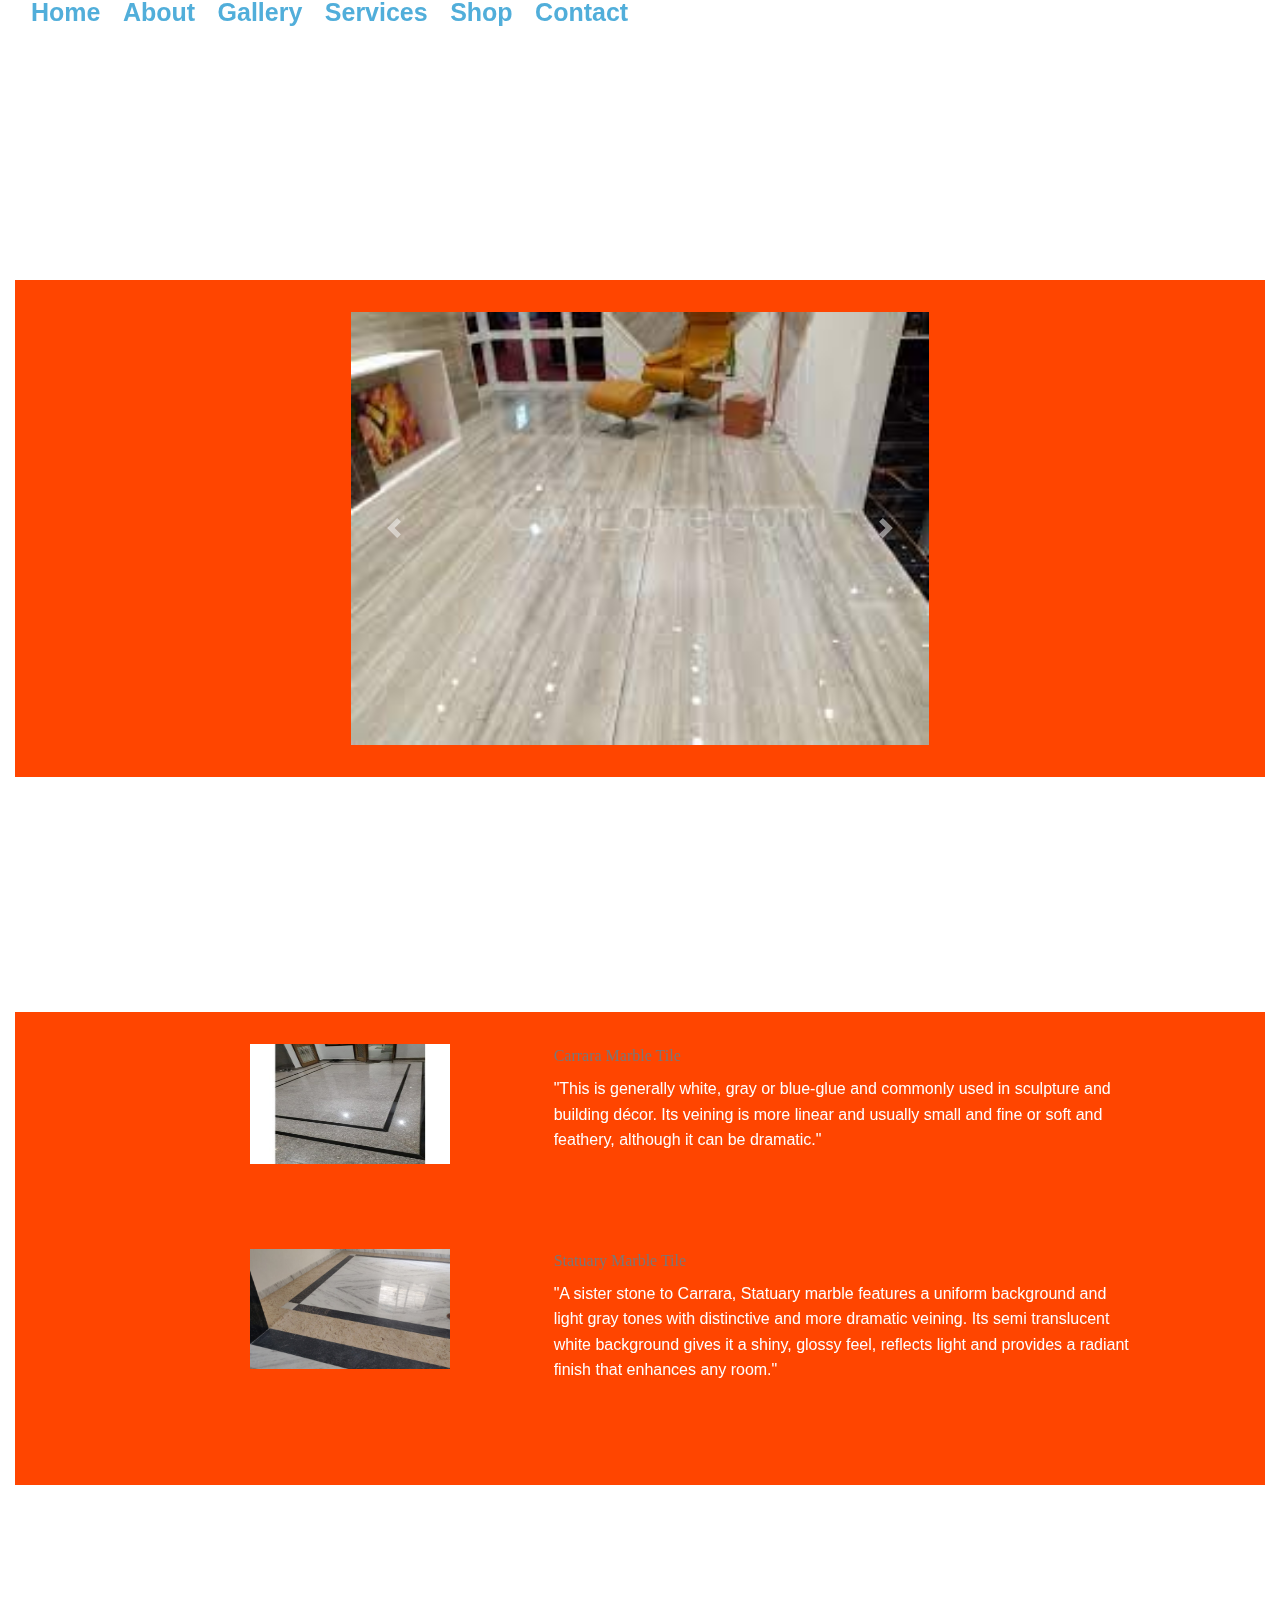
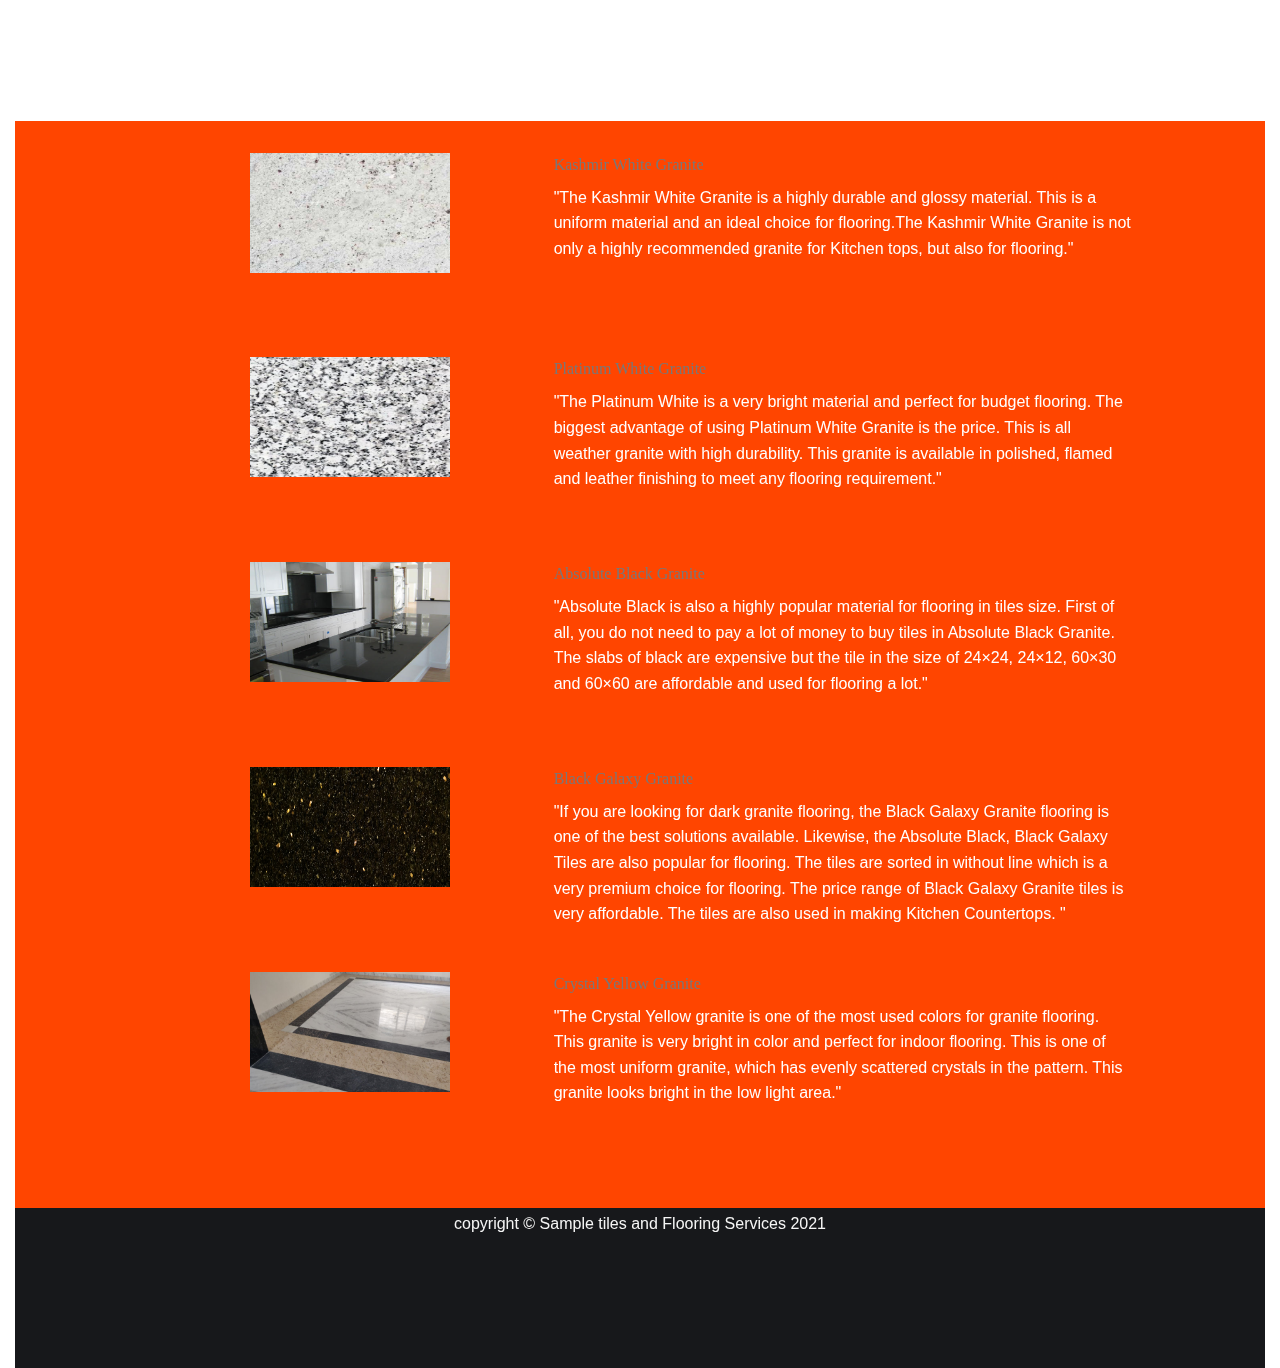
<file: gallery.html>
<!doctype html>
<html lang="en">
  <head>
    <!-- Required meta tags -->
    <meta charset="utf-8">
    <meta name="viewport" content="width=device-width, initial-scale=1, shrink-to-fit=no">
    <link rel="stylesheet" href="https://pro.fontawesome.com/releases/v5.10.0/css/all.css" integrity="sha384-AYmEC3Yw5cVb3ZcuHtOA93w35dYTsvhLPVnYs9eStHfGJvOvKxVfELGroGkvsg+p" crossorigin="anonymous"/>

    <!-- Bootstrap CSS -->
    <link rel="stylesheet" href="bootstrap-grid.min.css">
      <link rel="stylesheet"href="bootstrap.min.css">
      <link rel="stylesheet"href="main.css">
      <link rel="stylesheet" href="about.css">
<style>
  header nav ul{
     align-items: center;
     word-spacing: 18px;
     position:relative;
       top: 0rem;
  right: 1.5rem;
     }
     header li{
        display: inline-flex;
     
     }
     header li a{
         text-decoration: none;
         font-size: 25px;
         font-weight: bolder;
         color: rgb(81, 174, 218);
     }

     header li a:hover{
       background-color: burlywood;
       border-radius: 6px;
      
      font-size: 28px;
      font-weight: bolder;
      color: rgb(81, 174, 218);
  }
  @media (max-width:650px){
            header li a{
                font-size: 15px;
                top: 15%;
            }
        }
        @media (max-width:650px){
            .text h1{
                font-size: 25px;
            }
        }
        @media (max-width:650px){
            .text h2{
                font-size: 25px;
               
            }
        }

        footer{
  width: 100%;
  height: 10rem;
  background-color: #17181b;
  color: whitesmoke;
}
footer ul {
  display: flex;
  justify-content: space-evenly;
position: relative;
}
</style>
   
  </head>
  <body>
      <div class="container-fluid">
        <header>
          <nav>
              <ul>
                  
                  <li><a href="index.html">Home</a></li>
                  <li><a href="about.html">About</a></li>
                  <li><a href="gallery.html">Gallery</a></li>
                  <li><a href="services.html">Services</a></li>
                  <li><a href="shopp.html">Shop</a></li>
                  <li><a href="contact.html">Contact</a></li>
              </ul>
          </nav>
      </header>
          <!-- <div class="section-light">
          <div class="row">
              <div class="col-sm-12">
 <div class="jumbotron jumbotron-fluid">
  <div class="container">
    <h1 class="display-4">AJAYKUMAR AYYANAR</h1>
    <p class="lead">I myself Ajaykumar Ayyanar currently pursuing 3rd Year in National Institute Of Technology, Trichy.I am software enthusiasist and I have great amount of interest in coding and problem solving.The technologies that I am familiar with are HTML 5, CSS, Javascript, React JS, Angular, SQL and Node JS  </p>
  </div>
</div>
              </div></div></div>-->
                 <div>
              <a name="movegal"></a>
              <div class="jumbotron jumbotron-fluid">
                     <h1 class="display-4">GALLERY</h1>
              </div>

             <div class="section-light">
          <div class="row">
              <div class="col"></div>
             
              <div class="col-md-6 col-sm-12">
              
                  <div id="carouselExampleControls" class="carousel slide" data-ride="carousel">
                
  <div class="carousel-inner">
    <div class="carousel-item active">
      <img class="d-block w-100" src="Flooring1.jpg" alt="First slide">
    </div>
    <div class="carousel-item">
      <img class="d-block w-100" src="flooring2.jpg" alt="Second slide">
    </div>
  <!-- <div class="carousel-item">
      <img class="d-block w-100" src="Flooring3.jpg" alt="Third slide">
    </div>-->
    <div class="carousel-item">
      <img class="d-block w-100" src="Flooring 4.jpg" alt="Fourth slide">
    </div>
    
  </div>
  <a class="carousel-control-prev" href="#carouselExampleControls" role="button" data-slide="prev">
    <span class="carousel-control-prev-icon" aria-hidden="true"></span>
    <span class="sr-only">Previous</span>
  </a>
  <a class="carousel-control-next" href="#carouselExampleControls" role="button" data-slide="next">
    <span class="carousel-control-next-icon" aria-hidden="true"></span>
    <span class="sr-only">Next</span>
  </a>
</div>
              </div>
              <div class="col"></div></div></div>
              <div>
              <a name="movemar"></a>
              <div class="jumbotron jumbotron-fluid">
                     <h1 class="display-4">MARBLE FLOORING</h1>
              </div>
              
          <div class="section-dark">
          <div class="row">
              <div class="col-sm-12 col-md-3 offset-md-2">
              <img class="img-fluid" class="image" src= "image2.jpg"> 
                  </div>
              <div class="col-sm-12 col-md-6">
              <div class="row">
                  <div class="col-sm-12">
                  <H3>Carrara Marble Tile</H3>
                  <p>"This is generally white, gray or blue-glue and commonly used in sculpture and building décor. Its veining is more linear and usually small and fine or soft and feathery, although it can be dramatic."</p>

                      </p></div></div></div>
                  <br>
                  <br>
                  <br>
                  <br>
                  <br>
                  <br>
                  <br>
                  <br>
              
              <div class="col-sm-12 col-md-3 offset-md-2">
              <img class="img-fluid" class="image" src="image1.jpg"> 
                  </div>
              <div class="col-sm-12 col-md-6">
              <div class="row">
                  <div class="col-sm-12">
                  <H3>Statuary Marble Tile</H3>
                  <p>"A sister stone to Carrara, Statuary marble features a uniform background and light gray tones with distinctive and more dramatic veining. Its semi translucent white background gives it a shiny, glossy feel, reflects light and provides a radiant finish that enhances any room."
                      </p></div></div></div>
              <br>
                  <br>
                  <br>
                  <br>
                  <br>
                  <br>
                  <br>
                  <br>
                  <div class="col"></div></div></div>
                   <div>
              <a name="movegra"></a>
              <div class="jumbotron jumbotron-fluid">
                     <h1 class="display-4">GRANITE FLOORING</h1>
              </div>
    
              
          <div class="section-dark">
          <div class="row">
              <div class="col-sm-12 col-md-3 offset-md-2">
              <img class="img-fluid" class="image" src= "gra1.jpeg"> 
                  </div>
              <div class="col-sm-12 col-md-6">
              <div class="row">
                  <div class="col-sm-12">
                  <H3>Kashmir White Granite</H3>
                  <p>"The Kashmir White Granite is a highly durable and glossy material. This is a uniform material and an ideal choice for flooring.The Kashmir White Granite is not only a highly recommended granite for Kitchen tops, but also for flooring."</p>
                  </p></div></div></div>
                  <br>
                  <br>
                  <br>
                  <br>
                  <br>
                  <br>
                  <br>
                  <br>
                  
              <div class="col-sm-12 col-md-3 offset-md-2">
              <img class="img-fluid" class="image" src="gra2.jpg"> 
                  </div>
              <div class="col-sm-12 col-md-6">
              <div class="row">
                  <div class="col-sm-12">
                  <H3>Platinum White Granite</H3>
                  <p>"The Platinum White is a very bright material and perfect for budget flooring. The biggest advantage of using Platinum White Granite is the price. This is all weather granite with high durability. This granite is available in polished, flamed and leather finishing to meet any flooring requirement."
                      </p></div></div></div>
              <br>
                  <br>
                  <br>
                  <br>
                  <br>
                  <br>
                  <br>
                  <br>
                  <div class="col-sm-12 col-md-3 offset-md-2">
              <img class="img-fluid" class="image" src="gra3.jpeg"> 
                  </div>
              <div class="col-sm-12 col-md-6">
              <div class="row">
                  <div class="col-sm-12">
                  <H3>Absolute Black Granite</H3>
                  <p>"Absolute Black is also a highly popular material for flooring in tiles size. First of all, you do not need to pay a lot of money to buy tiles in Absolute Black Granite. The slabs of black are expensive but the tile in the size of 24×24, 24×12, 60×30 and 60×60 are affordable and used for flooring a lot."
                      </p></div></div></div>
              <br>
                  <br>
                  <br>
                  <br>
                  <br>
                  <br>
                  <br>
                  <br>
                  <div class="col-sm-12 col-md-3 offset-md-2">
              <img class="img-fluid" class="image" src="gra4.jpg"> 
                  </div>
              <div class="col-sm-12 col-md-6">
              <div class="row">
                  <div class="col-sm-12">
                  <H3>Black Galaxy Granite</H3>
                  <p>"If you are looking for dark granite flooring, the Black Galaxy Granite flooring is one of the best solutions available. Likewise, the Absolute Black, Black Galaxy Tiles are also popular for flooring. The tiles are sorted in without line which is a very premium choice for flooring. The price range of Black Galaxy Granite tiles is very affordable. The tiles are also used in making Kitchen Countertops. "
                      </p></div></div></div>
              <br>
                  <br>
                  <br>
                  <br>
                  <br>
                  <br>
                  <br>
                  <br>
                  <div class="col-sm-12 col-md-3 offset-md-2">
              <img class="img-fluid" class="image" src="image1.jpg"> 
                  </div>
              <div class="col-sm-12 col-md-6">
              <div class="row">
                  <div class="col-sm-12">
                  <H3>Crystal Yellow Granite</H3>
                  <p>"The Crystal Yellow granite is one of the most used colors for granite flooring. This granite is very bright in color and perfect for indoor flooring. This is one of the most uniform granite, which has evenly scattered crystals in the pattern. This granite looks bright in the low light area."
                      </p></div></div></div>
              <br>
                  <br>
                  <br>
                  <br>
                  <br>
                  <br>
                  <br>
                  <br>
       <!--         <div class="col-sm-12 col-md-3 offset-md-2">
              <img class="img-fluid" class="image" src="Photo3.jpg"> 
                  </div>
              <div class="col-sm-12 col-md-6">
              <div class="row">
                  <div class="col-sm-12">
                  <H3>Sales Management System</H3>
                  <p>"In this project, a Sales Management System is developed with various features such as Adding of a product to the store ,Searching of a product by a customer ,Updating the existing stock, it also provides a security feature by giving the admin a username and password so that only the admin can update the stock and not the customers. This entire project was developed using C++ and was coded in Turbo C++."
                      </p></div></div></div>
                  </div>
                <div class="col-sm-12 col-md-3 offset-md-2">
                      <img class="img-fluid" src="https://s3-us-west-2.amazonaws.com/transmountain-craftcms/images/180703_Corrosion-Protection_Cathodic-Protection-Diagram-Web.jpg?mtime=20180705173933"></div></div></div>
              <div class="col-sm-12 col-md-6">
              <div class="row">
                  <div class="col-sm-12">
                  <p>"Corrosion is a natural process that converts a refined metal into a more chemically stable form such as oxide, hydroxide, or sulfide. It is the gradual destruction of materials (usually a metal) by chemical and/or electrochemical reaction with their environment.Corrosion engineering is the field dedicated to controlling and preventing corrosion"</p></div>
                  
                  -->
                  <!--Write from here
             
                  <div class="col"></div></div></div>
                   <div>
              <a name="moveabout"></a>
                     <div class="jumbotron jumbotron-fluid">
                     <h1 class="display-4">PROJECTS</h1>
              </div>
  
                  
          <div class="section-dark">
          <div class="row">
              <div class="col-sm-12 col-md-3 offset-md-2">
              <img class="img-fluid" class="image" src= "Photo1.PNG"> 
                  </div>
              <div class="col-sm-12 col-md-6">
              <div class="row">
                  <div class="col-sm-12">
                  <H3>Asteroid Shooting Game</H3>
                  <p>"This game is similar to the Asteroid Atari game of 1979 , the aim of the game is to shoot all theasteroids present in the screen with the help of a ship which can shoot bullets at the asteroids. Once all the asteroids are shot, the game automatically switches on to the next level in which there will be more number of asteroids and moving at a greater speed than the previous level.This game is provided with a facilty to store the highest score using local storage.This game was developed using HTML , CSS and Javascript."</p>

                      </p></div></div></div>
                  <br>
                  <br>
                  <br>
                  <br>
                  <br>
                  <br>
                  <br>
                  <br>
                  
              <div class="col-sm-12 col-md-3 offset-md-2">
              <img class="img-fluid" class="image" src="Photo2.PNG"> 
                  </div>
              <div class="col-sm-12 col-md-6">
              <div class="row">
                  <div class="col-sm-12">
                  <H3>Todo App using React JS</H3>
                  <p>"This is a web application in which we can add the different types of works that we need to do and also it also provides a facility to delete or mark the works that have already been done.This web application was developed by using React Js"
                      </p></div></div></div>
              <br>
                  <br>
                  <br>
                  <br>
                  <br>
                  <br>
                  <br>
                  <br>
                <div class="col-sm-12 col-md-3 offset-md-2">
              <img class="img-fluid" class="image" src="Photo3.jpg"> 
                  </div>
              <div class="col-sm-12 col-md-6">
              <div class="row">
                  <div class="col-sm-12">
                  <H3>Sales Management System</H3>
                  <p>"In this project, a Sales Management System is developed with various features such as Adding of a product to the store ,Searching of a product by a customer ,Updating the existing stock, it also provides a security feature by giving the admin a username and password so that only the admin can update the stock and not the customers. This entire project was developed using C++ and was coded in Turbo C++."
                      </p></div></div></div>
                  </div>
                put here <div class="col-sm-12 col-md-3 offset-md-2">
                      <img class="img-fluid" src="https://s3-us-west-2.amazonaws.com/transmountain-craftcms/images/180703_Corrosion-Protection_Cathodic-Protection-Diagram-Web.jpg?mtime=20180705173933"></div></div></div>
              <div class="col-sm-12 col-md-6">
              <div class="row">
                  <div class="col-sm-12">
                  <p>"Corrosion is a natural process that converts a refined metal into a more chemically stable form such as oxide, hydroxide, or sulfide. It is the gradual destruction of materials (usually a metal) by chemical and/or electrochemical reaction with their environment.Corrosion engineering is the field dedicated to controlling and preventing corrosion"</p></div>
                  -->
                  
                  <div class="col"></div></div></div>
      
      
      
      
                  <footer>
                    <center>copyright &copy; Sample tiles and Flooring Services  2021</center>
                    <br><br>
                    <ul>
                      <li style="list-style: none;"><a href=""><i class="fab fa-facebook-f fa-2x "></i></a></li>
                      <li style="list-style: none;"><a href=""><i class="fab fa-instagram fa-2x"></i></a></li>
                      <li style="list-style: none;"><a href=""><i class="fab fa-twitter fa-2x"></i></a></li>
                      <li style="list-style: none;"><a href=""><i class="fab fa-telegram-plane fa-2x"></i></a></li>
                      <li style="list-style: none;"><a href=""><i class="fab fa-google-plus-g fa-2x"></i></a></li>
                    </ul>
                    
                    </footer>
            
    


    <!-- Optional JavaScript -->
    <!-- jQuery first, then Popper.js, then Bootstrap JS -->
    <script src="https://code.jquery.com/jquery-3.2.1.slim.min.js" integrity="sha384-KJ3o2DKtIkvYIK3UENzmM7KCkRr/rE9/Qpg6aAZGJwFDMVNA/GpGFF93hXpG5KkN" crossorigin="anonymous"></script>
    <script src="https://cdnjs.cloudflare.com/ajax/libs/popper.js/1.12.9/umd/popper.min.js" integrity="sha384-ApNbgh9B+Y1QKtv3Rn7W3mgPxhU9K/ScQsAP7hUibX39j7fakFPskvXusvfa0b4Q" crossorigin="anonymous"></script>
    <script src="bootstrap.min.js"></script>
  </body>
</html>
</file>
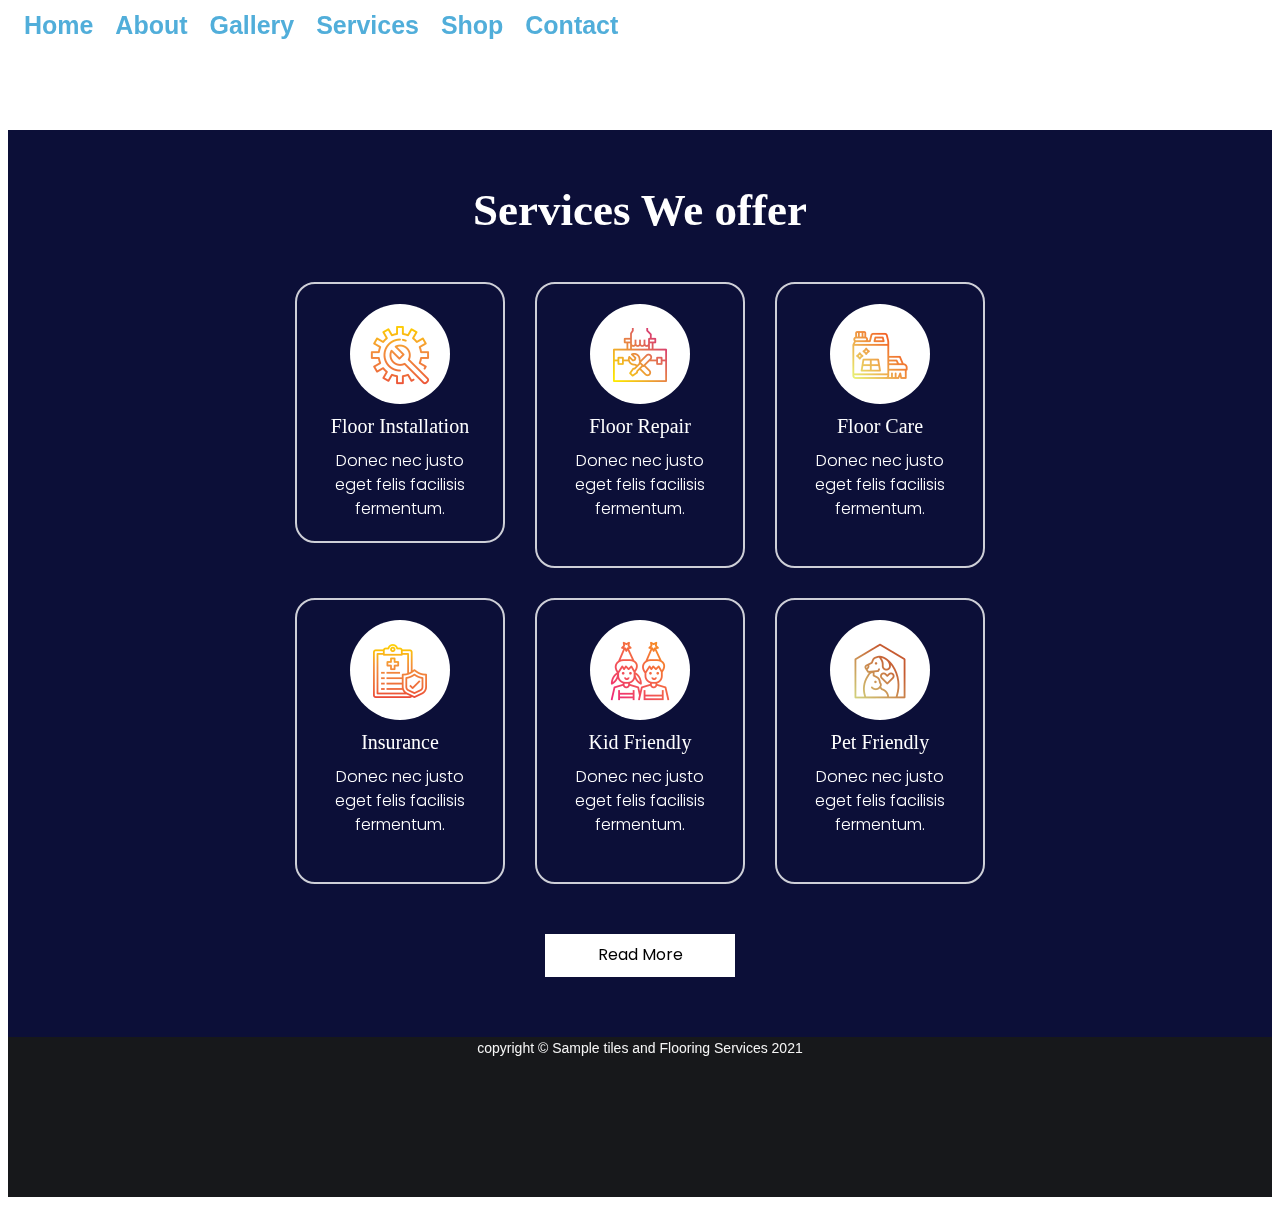
<file: services.html>
<!DOCTYPE html>
<html lang="en">
   <head>
      <!-- basic -->
      <meta charset="utf-8">
      <meta http-equiv="X-UA-Compatible" content="IE=edge">

      <title>services</title>
      <link rel="stylesheet" href="https://pro.fontawesome.com/releases/v5.10.0/css/all.css" integrity="sha384-AYmEC3Yw5cVb3ZcuHtOA93w35dYTsvhLPVnYs9eStHfGJvOvKxVfELGroGkvsg+p" crossorigin="anonymous"/>

      <link rel="stylesheet" href="services.css">
      <link rel="stylesheet" href="about.css">
<style>
   header nav ul{
     align-items: center;
     word-spacing: 18px;
     position:relative;
       top: 0rem;
  right: 1.5rem;
     }
     header li{
        display: inline-flex;
     
     }
     header li a{
         text-decoration: none;
         font-size: 25px;
         font-weight: bolder;
         color: rgb(81, 174, 218);
     }

     header li a:hover{
       background-color: burlywood;
       border-radius: 6px;
      
      font-size: 28px;
      font-weight: bolder;
      color: rgb(81, 174, 218);
  }

  footer{
  width: 100%;
  height: 10rem;
  background-color: #17181b;
  color: whitesmoke;
}
footer ul {
  display: flex;
  justify-content: space-evenly;
position: relative;
}
</style>
   </head>
   <body>
      <header>
         <nav>
             <ul>
                 
                 <li><a href="index.html">Home</a></li>
                 <li><a href="about.html">About</a></li>
                 <li><a href="gallery.html">Gallery</a></li>
                 <li><a href="services.html">Services</a></li>
                 <li><a href="shopp.html">Shop</a></li>
                 <li><a href="contact.html">Contact</a></li>
             </ul>
         </nav>
     </header>
      <!-- Services  -->
      <div id="service" class="Services">
         <div class="container">
            <div class="row">
               <div class="col col1">
                  <div class="titlepage">
                     <h2>Services We offer</h2>

                  </div>
               </div>
            </div>
            <div class="row">
               <div class="col col2">
                  <div class="Services-box">
                     <i><img src="service1.png" alt="#" /></i>
                     <h3>Floor Installation</h3>
                     <p>Donec nec justo eget felis facilisis fermentum.</p>
                  </div>
               </div>
               <div class="col col2">
                  <div class="Services-box small">
                     <i><img src="service2.png" alt="#" /></i>
                     <h3>Floor Repair</h3>
                     <p>Donec nec justo eget felis facilisis fermentum.</p>
                  </div>
               </div>
               <div class="col col2">
                  <div class="Services-box small">
                     <i><img src="service3.png" alt="#" /></i>
                     <h3>Floor Care</h3>
                     <p>Donec nec justo eget felis facilisis fermentum.</p>
                  </div>
               </div>
               <div class="col col2">
                  <div class="Services-box small">
                     <i><img src="service4.png" alt="#" /></i>
                     <h3>Insurance</h3>
                     <p>Donec nec justo eget felis facilisis fermentum.</p>
                  </div>
               </div>
               <div class="col col2">
                  <div class="Services-box small">
                     <i><img src="service5.png" alt="#" /></i>
                     <h3>Kid Friendly</h3>
                     <p>Donec nec justo eget felis facilisis fermentum.</p>
                  </div>
               </div>
               <div class="col col2">
                  <div class="Services-box small">
                     <i><img src="service6.png" alt="#" /></i>
                     <h3>Pet Friendly</h3>
                     <p>Donec nec justo eget felis facilisis fermentum.</p>
                  </div>
               </div>
               <a class="read_more" href="#">Read More</a>
            </div>
         </div>
      </div>
      <!-- end Servicess -->
      <footer>
			<center>copyright &copy; Sample tiles and Flooring Services  2021</center>
			<br><br>
			<ul>
			  <li style="list-style: none;"><a href=""><i class="fab fa-facebook-f fa-2x "></i></a></li>
			  <li style="list-style: none;"><a href=""><i class="fab fa-instagram fa-2x"></i></a></li>
			  <li style="list-style: none;"><a href=""><i class="fab fa-twitter fa-2x"></i></a></li>
			  <li style="list-style: none;"><a href=""><i class="fab fa-telegram-plane fa-2x"></i></a></li>
			  <li style="list-style: none;"><a href=""><i class="fab fa-google-plus-g fa-2x"></i></a></li>
			</ul>
			
			</footer>
	
       </body>
</html>
</file>
<file: main.css>
.jumbotron
{
    text-align: center;
    background: none;
}
.section-light
{
    background-color: #ff4500;
    padding: 2rem;
}
.section-dark
{
    background-color:#ff4500;
    color: #ffffff;
    padding: 2rem;
}
button.cool-stuff
{
     color:#ffffff;
    background-color: red;
    display: block;
    margin: auto;
}
.cool-stuff-wrapper
{
    margin-top: 20px;
}
.image
{
    width: 200px;
    height: 120px;
}
.img-fluid
{
    width:200px;
    height:120px;
}
.image1
{
    width: 200px;
    height: 120px;
}
.img-fluid1
{
    width:200px;
    height:120px;
    margin-left: auto;
    margin-right: auto;
}
footer
{
    padding: 3px;
    background-color: black;
    color: white;
}
.foot{
width:20px;
height:20px;
color: black;
}
.csd{
color:white;
}
</file>
<file: about.css>
/* ==== Google font ==== */
@import url(https://fonts.googleapis.com/css?family=Roboto+Slab:400,300,700,100);
@import url(https://fonts.googleapis.com/css?family=Open+Sans:400,300,700,600);
@import url('font-awesome.css');

/* ==== overwrite bootstrap standard ==== */
@import url('overwrite.css');
@import url('animate.css');

/*************************
*******Typography******
**************************/
body {
  background: #fff;
  font-family:'Roboto', Arial, sans-serif;
  color:#333;
  line-height:1.6em;
  overflow-x:hidden;
}

h1,
h2,
h3,
h4,
h5,
h6 {
    font-weight:500; 
    font-family:'Roboto';
	color:#000;
}

h1{
  font-size: 36px;
  color:#fff;
}

h2{
  font-size:20px;
}

h3{
  font-size: 16px;
  color: #787878;
  font-weight: 400;
  line-height: 24px;
}

h4{
  font-size: 16px;
}

a {
  color: #0BA9F9;
  -webkit-transition: color 300ms, background-color 300ms;
  -moz-transition: color 300ms, background-color 300ms;
  -o-transition:  color 300ms, background-color 300ms;
  transition:  color 300ms, background-color 300ms;
}

a:hover, a:focus {
  color:rgba(0,0,0,.85);
  text-decoration:none;
}

hr {
  border-top: 1px solid #e5e5e5;
  border-bottom: 1px solid #fff;
}

.btn-primary {
	margin-top:30px;
}

.btn {
  display: inline-block;
  padding: 10px 20px;
  margin-bottom: 0;
  font-size: 16px;
  font-weight: normal;
  line-height: 1.42857143;
  text-align: center;
  white-space: nowrap;
  vertical-align: middle;
  -ms-touch-action: manipulation;
      touch-action: manipulation;
  cursor: pointer;
  -webkit-user-select: none;
     -moz-user-select: none;
      -ms-user-select: none;
          user-select: none;
  background-image: none;
  border: 1px solid transparent;
  border-radius: 4px;
  background-color: #0BA9F9;
}
.btn:hover {
	color: #fff;
	background-color: #0BA9F9;
	border-color: #0BA9F9;
}

/*************************
*******Header******
**************************/
.fixed-top .navbar-toggle .icon-bar {
  background-color: #fff;
}

.navbar>.container .navbar-brand{
  margin-left: 0;
}

.navbar-brand {
  padding: 0;
  margin:0;
}

.navbar-header a.navbar-brand {
   color:#fff;
   font-family:'Roboto';
}

.navbar-header a.navbar-brand:hover{
   color:#fff;
}

.navbar {
  border-radius: 0;
  margin-bottom: 0;
  background: #3a1f53;
  padding: 21px 0;
  padding-bottom: 0;
}

.navbar-nav{
  margin-top: 12px;
 }

.navbar-nav>li{
  margin-left: 20px;
  padding-bottom: 28px;
}

.navbar-fixed-top .navbar-nav > li > a {
	padding: 5px 12px;
	margin: 0;
	border-radius: 3px;
	color: #ffd;
	line-height: 24px;
	display: inline-block;
	text-transform:;
	font-weight:500;
	font-size:18px;
	font-family:'Roboto';
}

.navbar-fixed-top .navbar-nav > li > a:hover{
	background: #0BA9F9;	
	color:#fff;
}

.navbar-fixed-top {
  border: none;
  background: #0BA9F9;
}

.navbar-fixed-top .navbar-brand {
  font-size: 36px;
  line-height: 50px;
  color: #fff;
}

.navbar-fixed-top .navbar-nav > .active > a,
.navbar-fixed-top .navbar-nav > .active > a:hover,
.navbar-fixed-top .navbar-nav > .active > a:focus,
.navbar-fixed-top .navbar-nav > .open > a,
.navbar-fixed-top .navbar-nav > .open > a:hover,
.navbar-fixed-top .navbar-nav > .open > a:focus {
  background-color: #2bb8ff;
  color: #fff;
}

/*************************
*******Slider******
**************************/
.slider {
	position: relative;	
	padding-top:70px;
}

.slider img {
    width: 100%;
}

#carousel-slider {
  position: relative;
}

#carousel-slider .carousel-indicators {
  bottom: -25px;
}

#carousel-slider .carousel-indicators li {
  border: 1px solid #ffbd20;
}

#carousel-slider a i {
  border: 1px solid #fff;
  border-radius:50%;
  font-size: 30px;
  height: 50px;
  padding: 8px;
  position: absolute;
  top: 50%;
  width: 50px;
  color:#fff;
}

#carousel-slider a i:hover {
  background:#0BA9F9;
  color:#fff;
  border: 1px solid #0BA9F9;
}

#carousel-slider 
.carousel-control {
  width:inherit;
}

#carousel-slider .carousel-control.left i {
  left:40px;
  top: calc(50% - 25px);
}

#carousel-slider .carousel-control.right i {
  right: 40px;
  top: calc(50% - 25px);
}

#carousel-slider
.carousel-control.left, 
#carousel-slider
.carousel-control.right {
  background: none;
}

.carousel-caption {
  position: absolute;
  right: 15%;
  top: calc(50% - 150px);
  font-size:40px;
  left: 15%;
  z-index: 10;
  padding-bottom: 0px;
  color: #fff;
  text-align: center;
}

.carousel-caption  h2 {
	font-size:60px;
  color:darkturquoise;
}

.carousel-caption  h2 span {
	font-size:60px;
	color:darkturquoise;
}

.carousel-caption  p {
  font-size:30px;
  margin-top:30px;
  color:#fff;
}

.carousel-inner .form-inline .form-group button[type="livedemo"]{
	padding:20px 60px;
	font-size:25px;
	background:#0BA9F9;
	color:#fff;
}

.carousel-inner .form-inline .form-group button[type="livedemo"]:hover {
	color:#0BA9F9;
	background:#fff;
	-webkit-transition: color 300ms, background-color 300ms;
  -moz-transition: color 300ms, background-color 300ms;
  -o-transition:  color 300ms, background-color 300ms;
  transition:  color 300ms, background-color 300ms;
}

.carousel-inner .form-inline .form-group button[type="getnow"]{
	padding:20px 60px;
	font-size:25px;
	background:#fff;
	color:#0BA9F9;
}

.carousel-inner .form-inline .form-group button[type="getnow"]:hover {
	color:#fff;
	background:#0BA9F9;
	-webkit-transition: color 300ms, background-color 300ms;
  -moz-transition: color 300ms, background-color 300ms;
  -o-transition:  color 300ms, background-color 300ms;
  transition:  color 300ms, background-color 300ms;
}

/*************************
*******feature******
**************************/
#feature {
	padding-top:90px;
	background:#fff;
	padding-bottom:50px;
}

.hi-icon-effect {
	padding-bottom:30px;
	padding-left:10px;
	padding-right:10px;
}

.hi-icon-effect:hover {
	border-radius:6px;
	background:#f4f4f4;
	-webkit-transition: color 300ms, background-color 300ms;
  -moz-transition: color 300ms, background-color 300ms;
  -o-transition:  color 300ms, background-color 300ms;
  transition:  color 300ms, background-color 300ms;
}

.hi-icon-effect i.fa:hover {
	background:#fff;
	color: #0BA9F9;
	-webkit-transition: color 300ms, background-color 300ms;
  -moz-transition: color 300ms, background-color 300ms;
  -o-transition:  color 300ms, background-color 300ms;
  transition:  color 300ms, background-color 300ms;
}

.text-center i {
	font-size:30px;
	margin-top:50px;
	margin-bottom:30px;
	color:#fff;
	padding:50px;
	background:#0BA9F9;
	border-radius:50%;
}
.text-center h2 {
	margin-top:20px;
	margin-bottom:20px;
}

.text-center h3 {
	font-size:35px;
	margin-top:50px;
	margin-bottom:20px;
	color:#111;
}

.text-center p {
	margin-bottom:30px;
}
/*************************
*******about us******
**************************/
#about {
	padding-top:70px;
	padding-bottom:70px;
	background:#f4f4f4;
}

/*************************
*******our team******
**************************/
#our-team {
	padding-top:70px;
	padding-bottom:70px;
	background:#fff;
}

#our-team h4 {
	color:#0BA9F9;
}

#our-team .text-center {
	padding-top:20px;
	margin-bottom:30px;
	padding-bottom:10px;
}

#our-team .team img {
	border-radius:8px;
}

/*************************
*******footer******
**************************/
footer {
	background:#f4f4f4;
	padding-bottom:20px;
}

#contact {
	background: #fafafa;
	padding-top:70px;
	padding-bottom:80px;
}


.validation {
    color: red;
    display:none;
    margin: 0 0 20px;
    font-weight:400;
    font-size:13px;
}

#sendmessage {
    color: green;
    border:1px solid green;
    display:none;
    text-align:center;
    padding:15px;
    font-weight:600;
    margin-bottom:15px;
}

#errormessage {
    color: red;
    display:none;
    border:1px solid red;
    text-align:center;
    padding:15px;
    font-weight:600;
    margin-bottom:15px;
}

#sendmessage.show, #errormessage.show, .show {
	display:block;
}

#contact .text-center {
	padding-top:20px;
	margin-bottom:30px;
	padding-bottom:10px;
}

#contact ul {
	list-style:none;
	margin-left:-40px;
	font-size:13px;
}

#contact h2 {
	color:#000;
	margin-bottom:30px;
	font-size:25px;
}
.form-inline {
	margin-top:15px;
	margin-bottom:15px;	
}

.form-inline .form-group input[type="name"]{
	margin-top:10px;
	border-radius:4px;
	border-radius:6px;
}

.form-inline .form-group input[type="email"]{
	margin-top:10px;
	border-radius:6px;
	padding:5px 20px;
}

.sub-footer form {
	margin-top:60px;
	margin-bottom:30px;
}

.sub-footer .form-inline .form-group button[type="purchase"] {
	padding:20px 90px;
	font-size:25px;
}

.sub-footer .form-inline .form-group button[type="purchase"]:hover {
	background:#fff;
	color:#0BA9F9;
	-webkit-transition: color 300ms, background-color 300ms;
  -moz-transition: color 300ms, background-color 300ms;
  -o-transition:  color 300ms, background-color 300ms;
  transition:  color 300ms, background-color 300ms;
}

.sub-footer .form-inline .form-group button[type="subscribe"] {
	padding:20px 90px;
	font-size:25px;
	background:#fff;
	color:#0BA9F9;
	border-color: #0BA9F9;
}

.sub-footer .form-inline .form-group button[type="subscribe"]:hover {
	background:#0BA9F9;
	color:#fff;
	-webkit-transition: color 300ms, background-color 300ms;
  -moz-transition: color 300ms, background-color 300ms;
  -o-transition:  color 300ms, background-color 300ms;
  transition:  color 300ms, background-color 300ms;
}

ul.social-network {
	list-style:none;
	margin-top:20px;	
	padding:10px;
	transition: all 0.3s ease-in-out;
  -moz-transition: all 0.3s ease-in-out;
  -webkit-transition: all 0.3s ease-in-out;
  -o-transition: all 0.3s ease-in-out;
}

.social-icon {
	text-align:center;
	margin-bottom:30px;
}

ul.social-network li {
	display:inline;
	margin: 0 18px;	
	font-size:25px;	
}

ul.social-network li a {	
	color:#d0d0d0;
	text-align:center;
}
.social-network li:hover .fa-twitter {
  color: #00abf0;
}
.social-network li:hover .fa-facebook {
  color: #39579a;
}
.social-network li:hover .fa-google-plus {
  color: #eb8984;
}
.social-network li:hover .fa-pinterest {
  color: #c9171e; 
}
.social-network li:hover .fa-linkedin {
  color: #0077b5; 
}
.social-network li:hover .fa-youtube-play {
  color: #C84941; 
}
.social-network li:hover .fa-dribbble {
  color: #EA4C89 ; 
}
.social-network li:hover .fa-pinterest-square {
  color: #EA4B49; 
}
</file>
<file: services.css>
/*--------------------------------------------------------------------- File Name: style.css ---------------------------------------------------------------------*/


/*--------------------------------------------------------------------- import Fonts ---------------------------------------------------------------------*/

@import url('https://fonts.googleapis.com/css?family=Rajdhani:300,400,500,600,700');
@import url('https://fonts.googleapis.com/css?family=Poppins:100,100i,200,200i,300,300i,400,400i,500,500i,600,600i,700,700i,800,800i,900,900i');


* {
     box-sizing: border-box !important;
}



body {
     color: #666666;
     font-size: 14px;
     font-family: 'Roboto', sans-serif;
     line-height: 1.80857;
     font-weight: normal;
}

a {
     color: #1f1f1f;
     text-decoration: none !important;
     outline: none !important;
     -webkit-transition: all .3s ease-in-out;
     -moz-transition: all .3s ease-in-out;
     -ms-transition: all .3s ease-in-out;
     -o-transition: all .3s ease-in-out;
     transition: all .3s ease-in-out;
}

h1,
h2,
h3,
h4,
h5,
h6 {
     letter-spacing: 0;
     font-weight: normal;
     position: relative;
     padding: 0 0 10px 0;
     font-weight: normal;
     line-height: normal;
     color: #111111;
     margin: 0
}


*,
*::after,
*::before {
     -webkit-box-sizing: border-box;
     -moz-box-sizing: border-box;
     box-sizing: border-box;
}



p {
     margin: 0px;
     font-weight: 300;
     font-size: 15px;
     line-height: 24px;
}

a {
     color: #222222;
     text-decoration: none;
     outline: none !important;
}



img {
     max-width: 100%;
     height: auto;
     border-style: none;
    vertical-align: middle;
}




/** Services section **/

.Services {
     margin-top: 90px;
     padding: 60px 0;
     background: #0c0f38;
     font-family: Poppins;
}
.container {
    width: 100%;
    padding-right: 15px;
    padding-left: 15px;
    margin-right: auto;
    margin-left: auto;
}
.row {
    display: flex;
    flex-wrap: wrap;
    margin-right: -15px;
    margin-left: -15px;
}
.col{
  position: relative;
    width: 100%;
    min-height: 1px;
    padding-right: 15px;
    padding-left: 15px;
}
.Services .titlepage {
     text-align: center;
     margin-bottom: 2rem;
}

.Services .titlepage h2 {
     color: #fff;
     padding-bottom: 20px;
}
.titlepage h2 {
    font-size: 45px;
    color: #0c0f38;
    line-height: 40px;
    font-weight: bold;
    padding: 0;
}

.Services .titlepage p {
     color: #fff;
     font-size: 11px;
}

.Services .Services-box i {
     background: #fff;
     width: 100px;
     height: 100px;
     border-radius: 50px;
     display: inline-block;
     padding-top: 19px;
}

.Services .Services-box i:hover {
     background: #ddd;
}

.Services .Services-box h3 {
     padding-top: 10px;
     font-size: 20px;
     line-height: 25px;
     color: #fff;
     display: block;
     font-weight: 500;
}

.Services .Services-box {
     text-align: center;
     background-color: transparent;
     border-radius: 20px;
     border: #cecfd7 solid 2px;
    padding: 20px;
     transition: ease-in all 0.5s;
     margin-bottom: 30px;
}
.Services .small{
  padding-bottom: 45px;
}

.Services .Services-box:hover {
     background: #8308eb;
     transition: ease-in all 0.5s;
     cursor: pointer;
}

.Services .Services-box p {
     font-size: 16px;
     line-height: 24px;
     color: #fff;
}

.read_more {
     font-size: 16px;
     background-color: #fff;
     color: #000;
     padding: 10px 0px;
     width: 100%;
     max-width: 190px;
     display: flex;
     justify-content: center;
     text-align: center;
     margin: 0 auto;
     margin-top: 20px;
}

.read_more:hover {
     background: #8308eb;
     color: #fff;
}


/** end Services section **/

@media (min-width: 768px){
.container {
    max-width: 720px;
}
.col1 {
    -ms-flex: 0 0 100%;
    flex: 0 0 100%;
    max-width: 100%;
}
.col2 {
    -ms-flex: 0 0 33.333333%;
    flex: 0 0 33.333333%;
    max-width: 33.333333%;
}
}

@media (min-width: 768px) and (max-width: 991px){
.Services .Services-box {
    padding: 25px 15px;
}
.Services .Services-box h3 {
    font-size: 17px;
}
}
</file>
